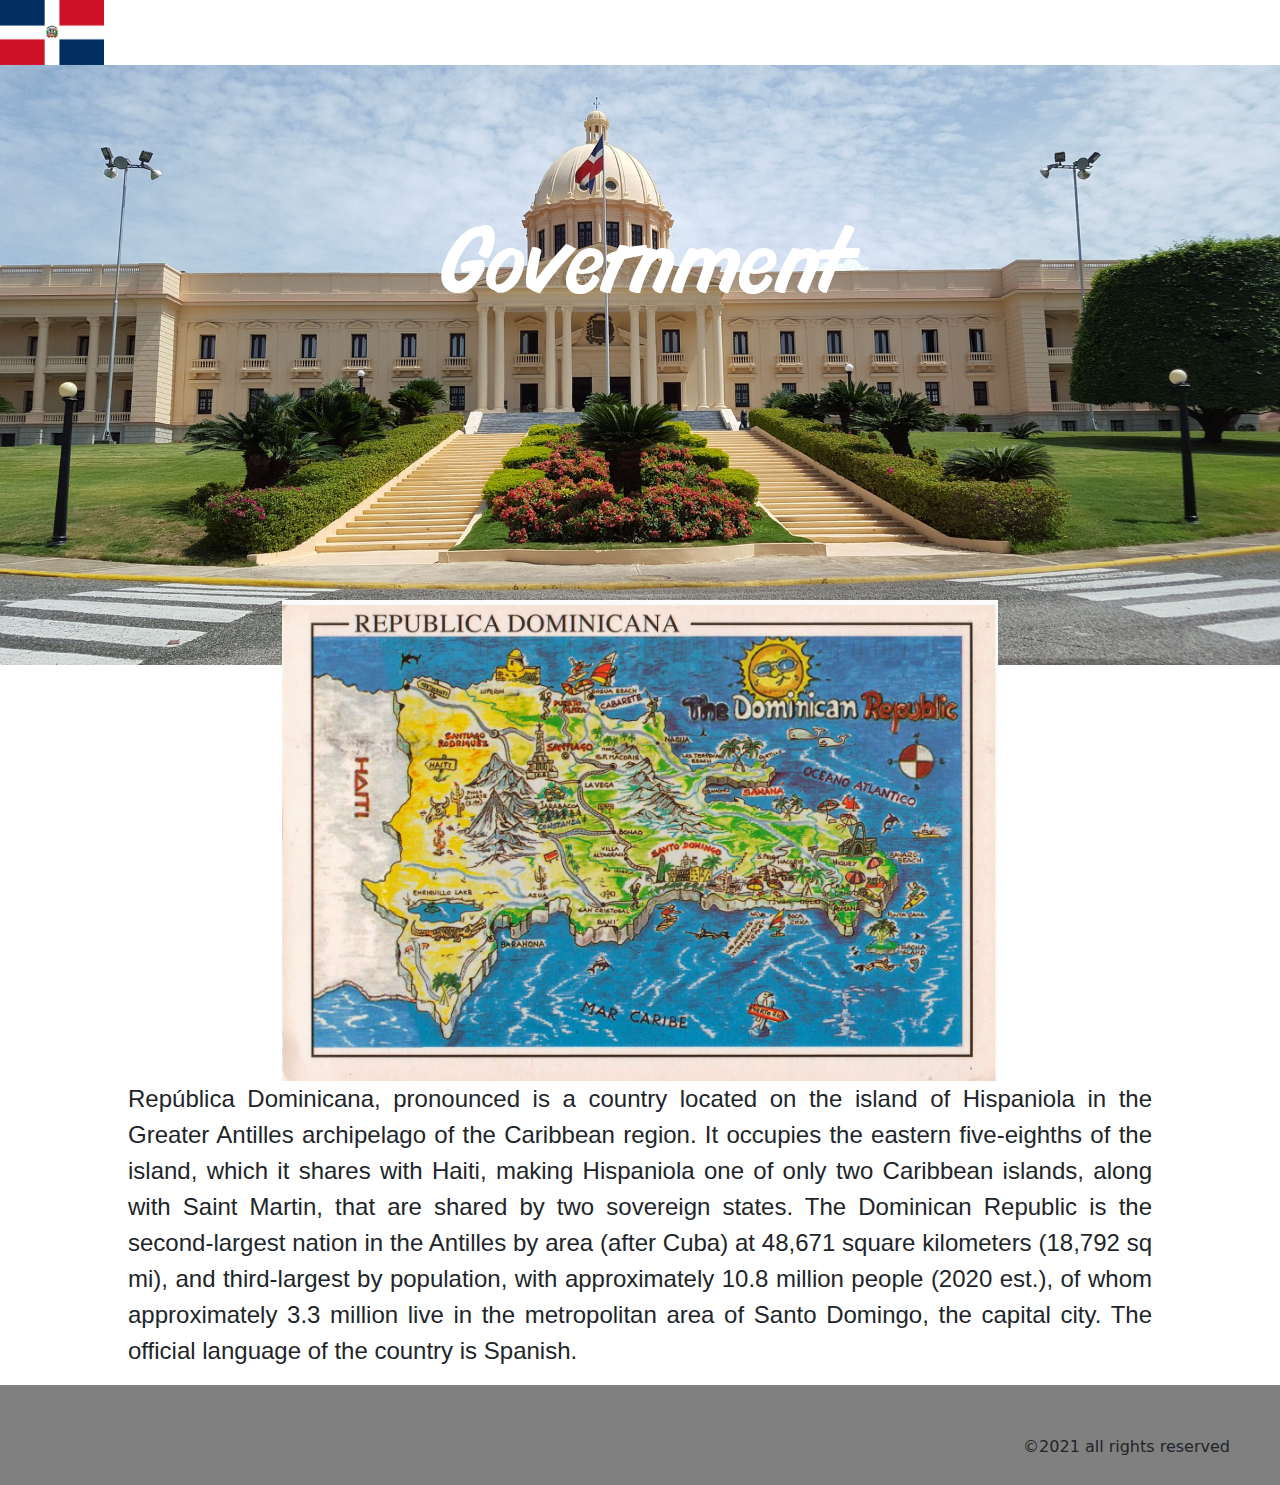
<file: Government.html>
<!DOCTYPE html>
<html>
<meta charset="utf-8">
<meta name="viewport" content="width=device-width, initial-scale=1.0">
<link rel="stylesheet" type="text/css" href="style.css">
<head>
	<!-- CSS only -->
<link href="css/bootstrap.css" rel="stylesheet">

	<title>Republica Dominicana</title>
</head>
<body>
	<!-- jQuery -->
	<script src="js/jquery-3.5.1.min.js"></script>
	<!-- JavaScript Bundle with Popper -->
<script src="js/bootstrap.min.js"></script>

	<div class="header">
	<div class="background-box">
		<nav class="nav">
			<img class="logo-flag" src="img/dominican_republic_flag.png">
  <!--<a class="nav-link active" aria-current="page" href="#">Main</a>-->
  <a class="nav-link" href="#">Main</a>
  <a class="nav-link" href="#">Government</a>
  <a class="nav-link" href="#">Tourism</a>
  <a class="nav-link" href="#">Nature</a>
  <a class="nav-link" href="#">People</a>
</nav>
		<p class="main">Government</p>
		<img class="main-img" src="img/dominican_government.jpg">
	</div>
	</div>
	<div class="about-block">
		<img class="about-img" src="img/dominican_republic_map.jpg" title="Map of Dominicana">
	<p class="about-text">
República Dominicana, pronounced is a country located on the island of Hispaniola in the Greater Antilles archipelago of the Caribbean region. It occupies the eastern five-eighths of the island, which it shares with Haiti, making Hispaniola one of only two Caribbean islands, along with Saint Martin, that are shared by two sovereign states. The Dominican Republic is the second-largest nation in the Antilles by area (after Cuba) at 48,671 square kilometers (18,792 sq mi), and third-largest by population, with approximately 10.8 million people (2020 est.), of whom approximately 3.3 million live in the metropolitan area of Santo Domingo, the capital city. The official language of the country is Spanish.
	</p>
	<div style="clear: both;"></div>
</div>
<div class="footer">
<footer>
	<p>
		&copy2021 all rights reserved
	</p>
</footer>
</div>
</body>

</html>
</file>
<file: style.css>
@font-face {
	font-family: Jalie;
src: url('fonts/Jalie.ttf');
}

@font-face {
	font-family: Blocco;
src: url('fonts/Blocco.ttf');
}

video {

width: 100%;
height: 100%;
object-fit: cover;
	
}

.background-box {
	
	width: 100%;
	height: 600px;
}


body {
margin: 0;
padding: 0;
/*background-image: url(img/75792.jpg);*/
}

.main {
	font-family: Blocco;
	color: white;
position: absolute;
	font-size: 90px;
  left: 50%;
  top: 30%;
  margin: 0;
  text-align: center;
  -webkit-transform: translate(-50%, -50%);
  -moz-transform: translate(-50%, -50%);
  -ms-transform: translate(-50%, -50%);
  -o-transform: translate(-50%, -50%);
  transform: translate(-50%, -50%);
	
}

.about-heading {
    font-family: Helvetica;
	text-align: center;
}

.about-block {

margin: 0 auto;
width: 80%;
	
}

.about-img {
	width: 681px;
	height: 489px;
	display: inline-block;
	float: left;	
}


.about-text {
	font-family: Helvetica;
	text-align: justify;
	font-size: 24px;
	

}

.footer {
	background-color: grey;
	height: 100px; 
	clear: both;
}

footer p {
	text-align: right;
	padding-right: 50px;
	padding-top: 50px;
}

.navbar {
	font-size: 24px; 
	z-index: 1;
	margin-left: 10px;
}


.logo-flag {
height: 65px;
weight: 125px;
}

.nav-link {
font-family: Blocco;
font-weight: bold;
color: white;
}




@media screen and (max-width: 773px) {
	.about-img {
		width: 90%; 
		height: 90%;
		margin: 0 auto;
		float: none;
		display: block;	
	}
}

@media screen and (max-width: 1564px) and (min-width: 773px) {
	.about-img {
		width: 70%; 
		height: 70%;
		margin: 0 auto;
		float: none;
		display: block;	
	}
}


@media screen and (max-width: 1564px) {

	.about-text {
		display: inline-block;
	}
}

@media screen and (max-width: 642px) {

	.nav {
		display: block !important;
	}
}

.main-img {
	width: 100%;
	height: 100%;
	object-fit: cover;

}
</file>
